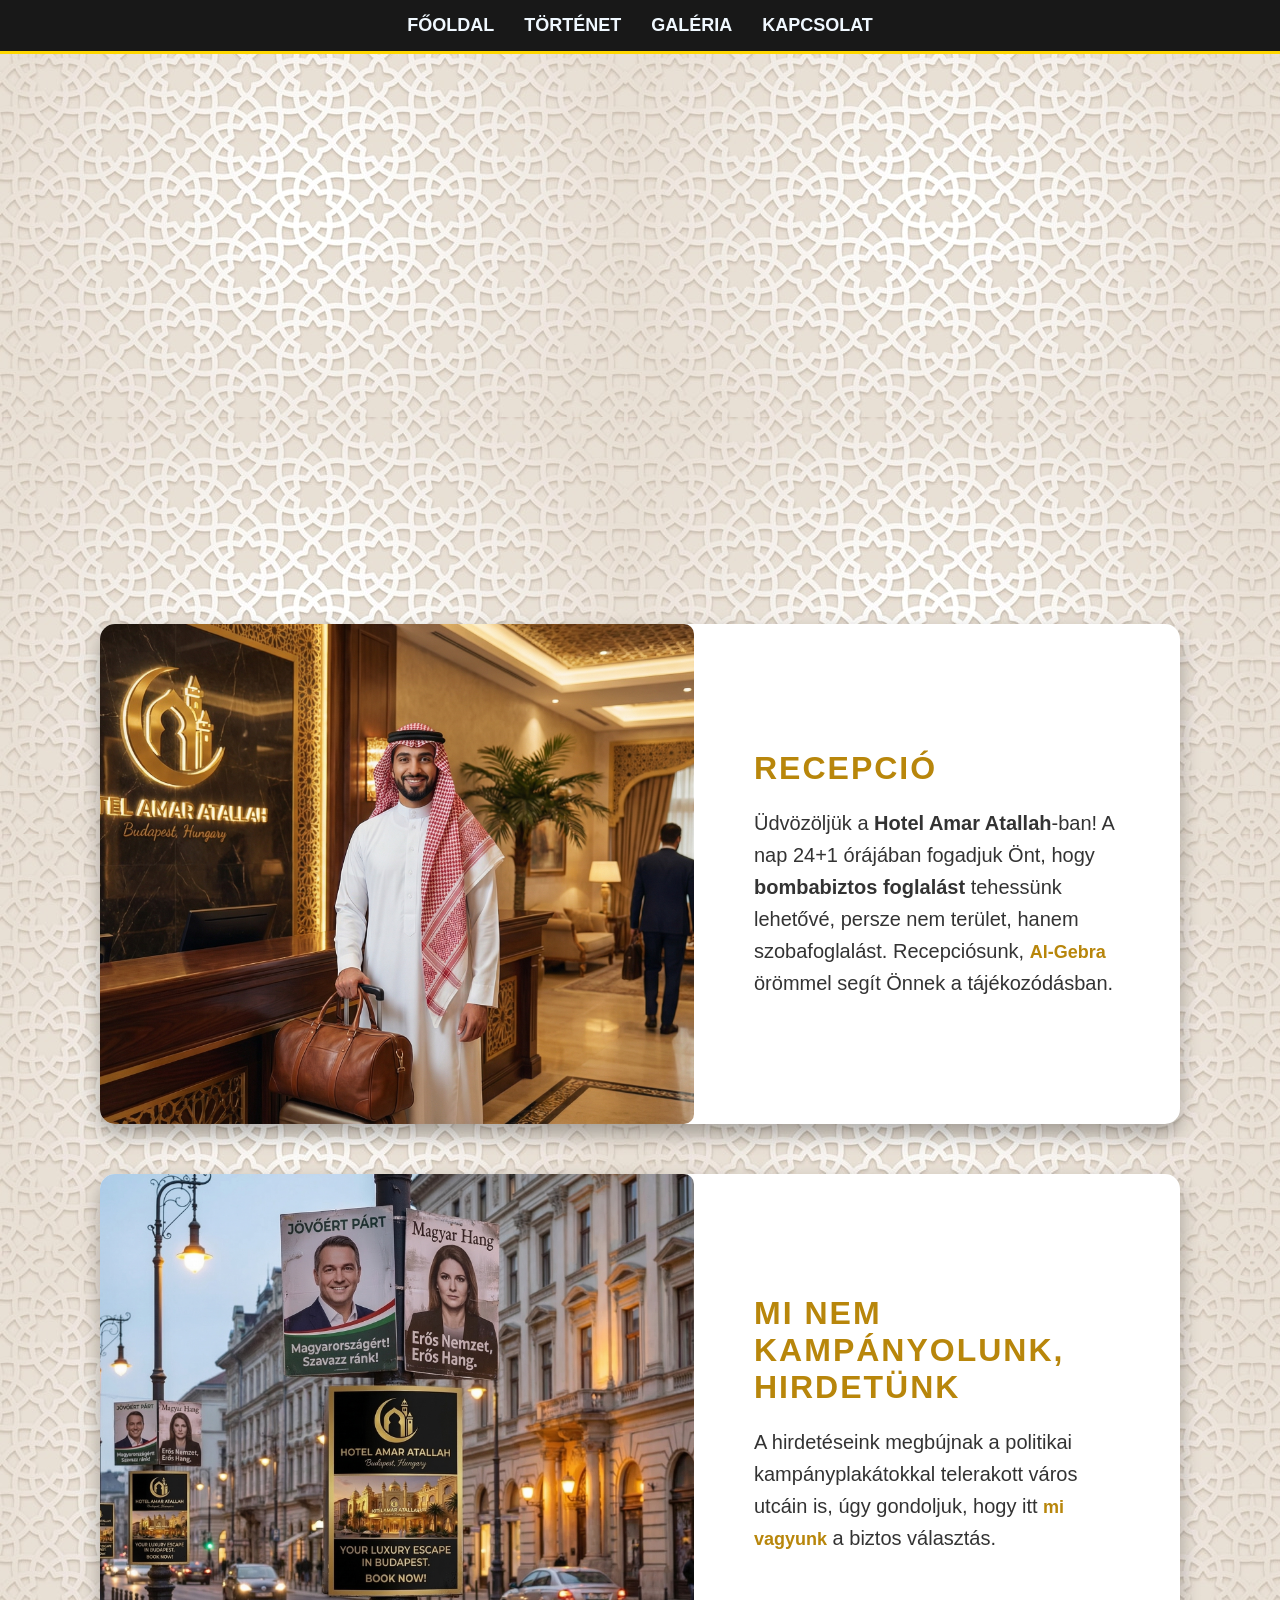
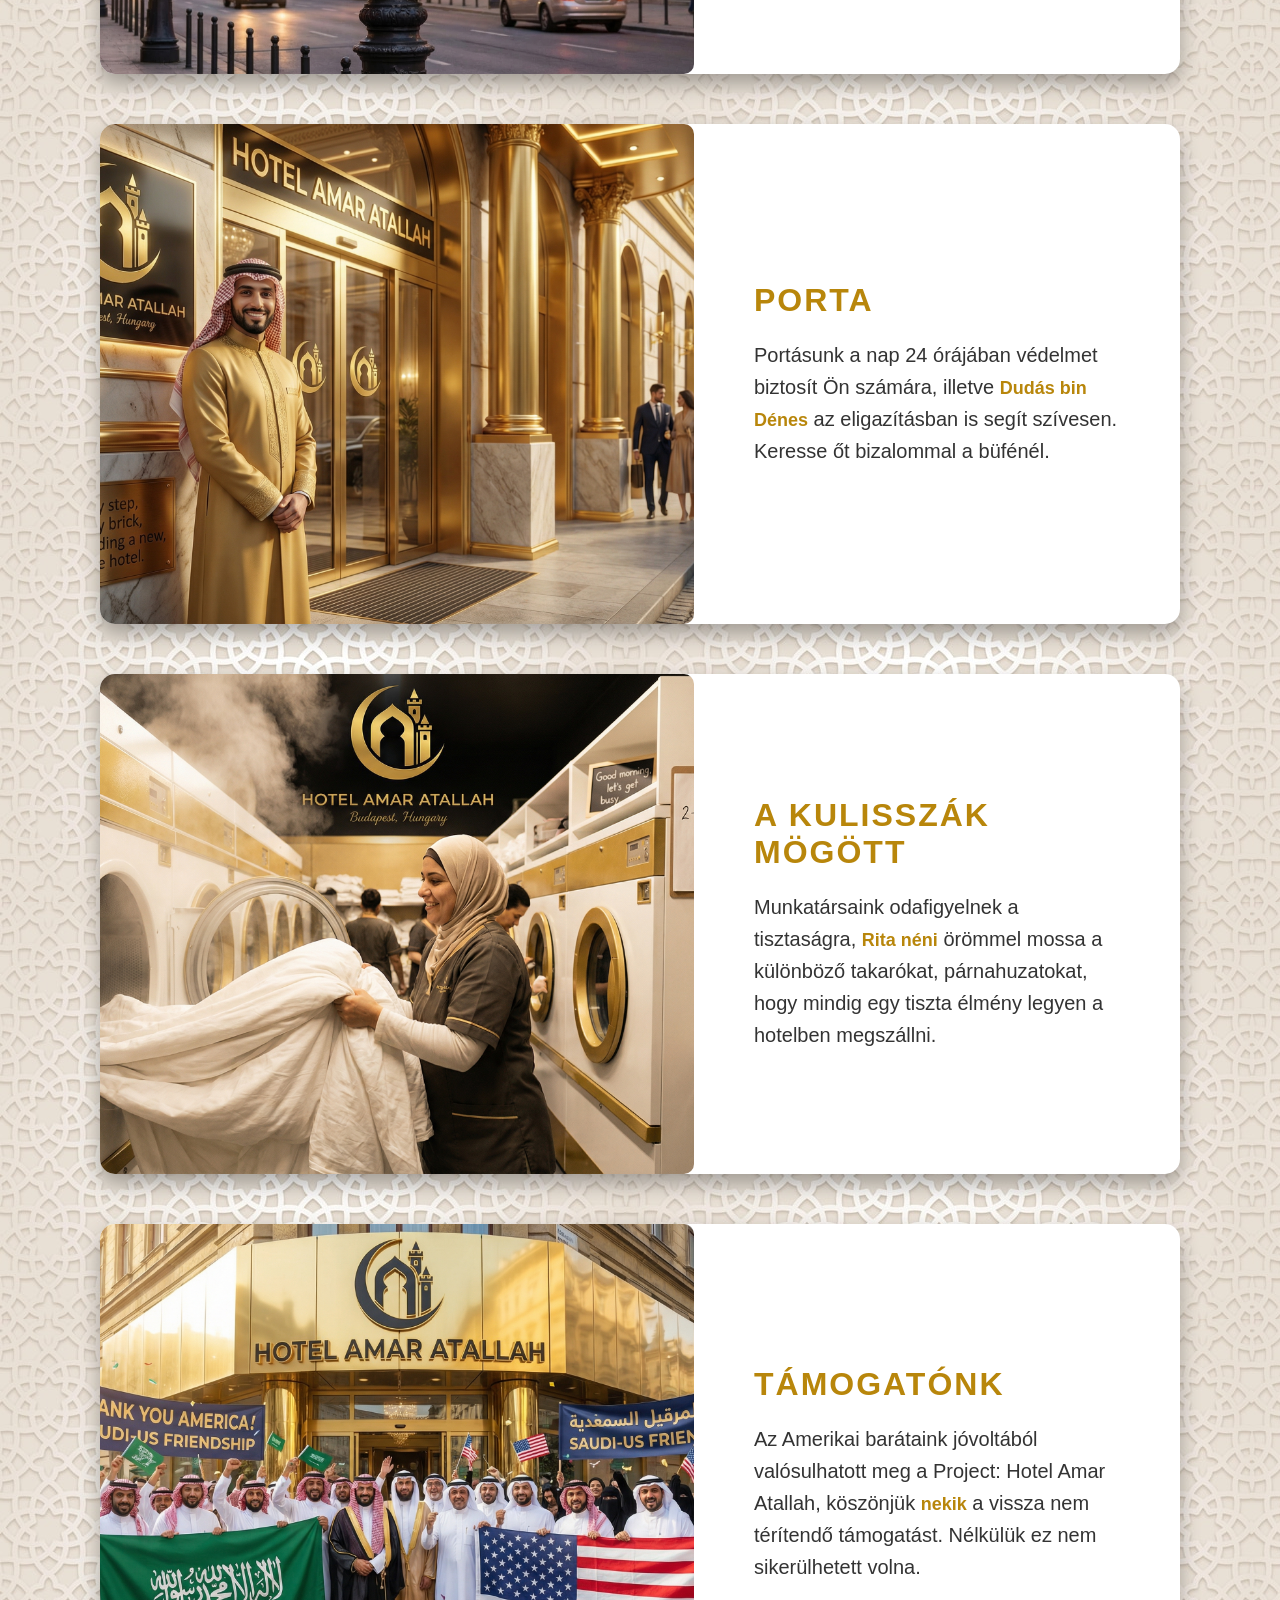
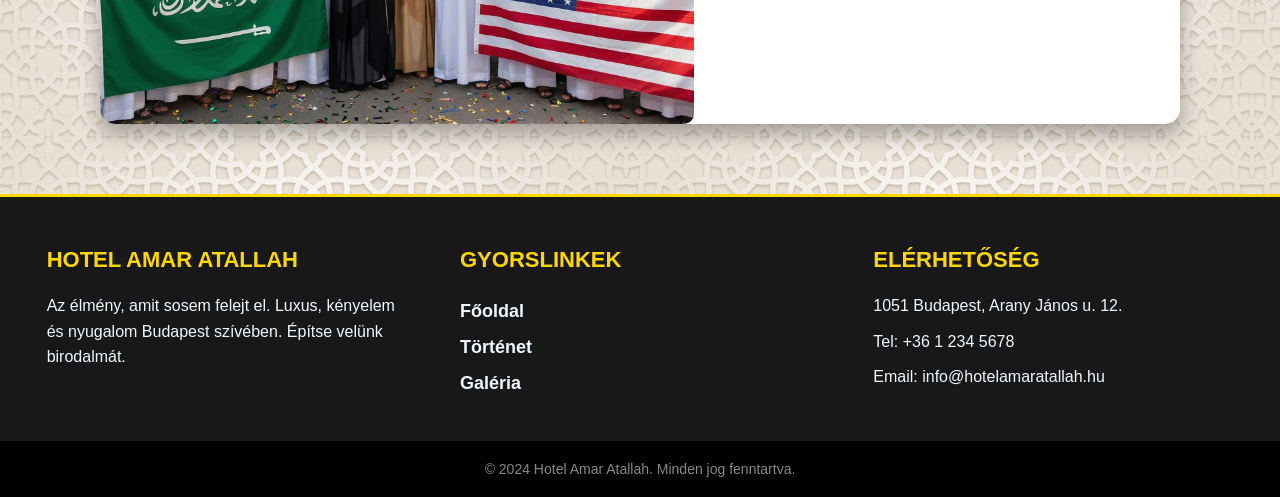
<file: index.html>
<!DOCTYPE html>
<html lang="hu">
<head>
    <meta charset="UTF-8">
    <meta http-equiv="refresh" content="0; url=Hotel_Amar_Atallah/fooldal/fooldal.html">
    <title>Átirányítás...</title>
</head>
<body>
</body>
</html>
</file>
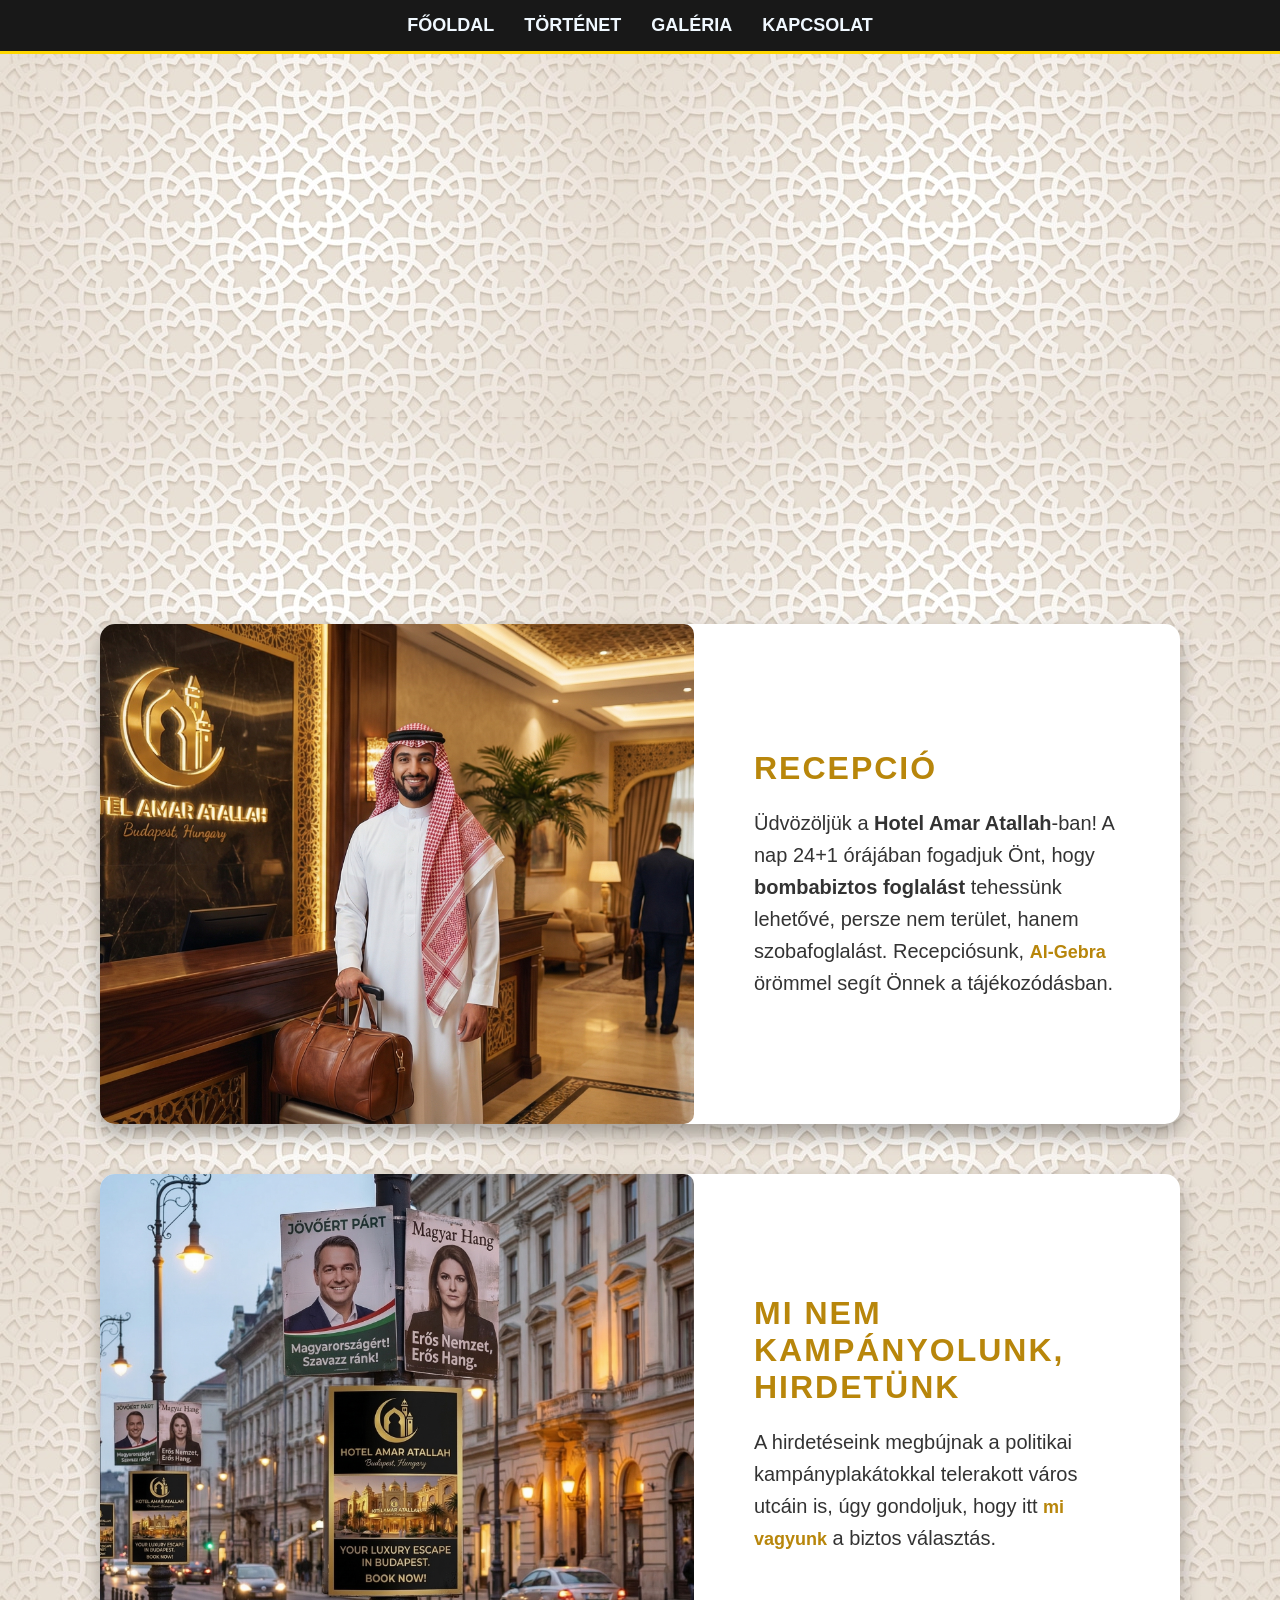
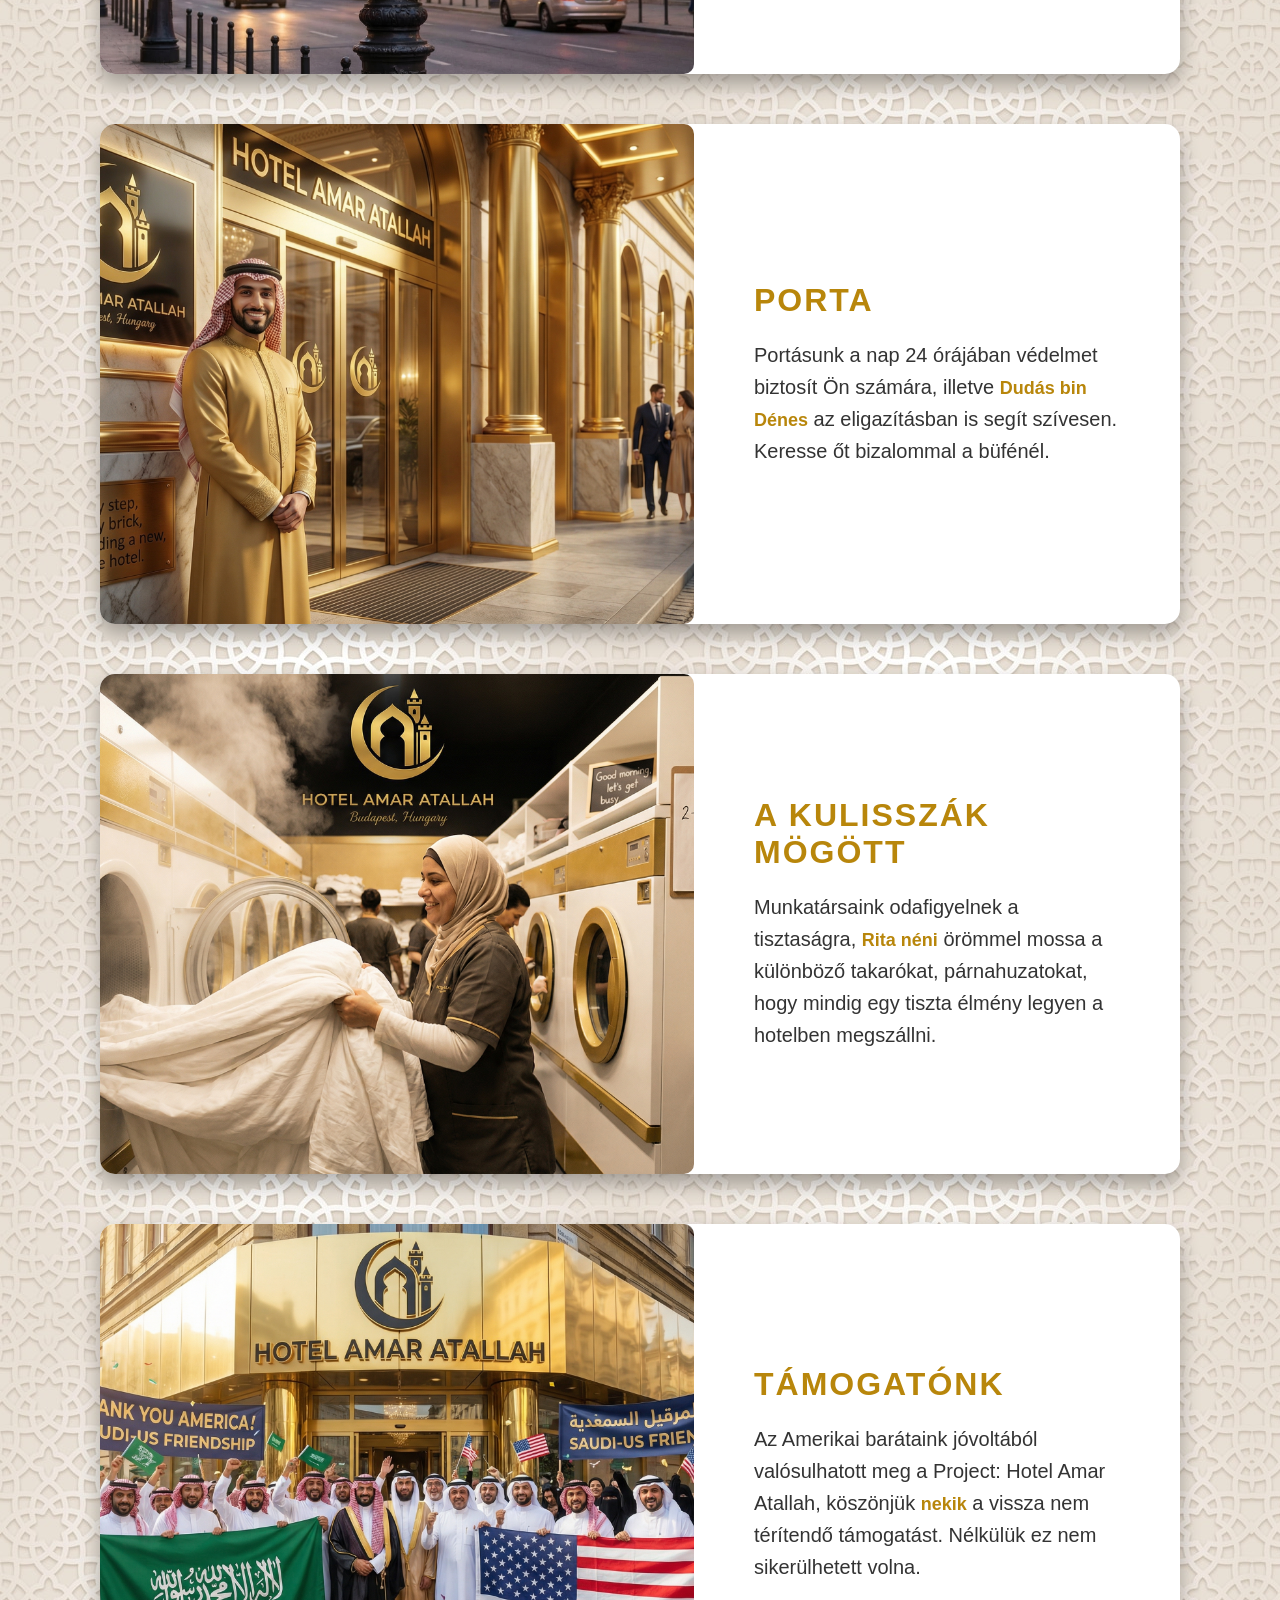
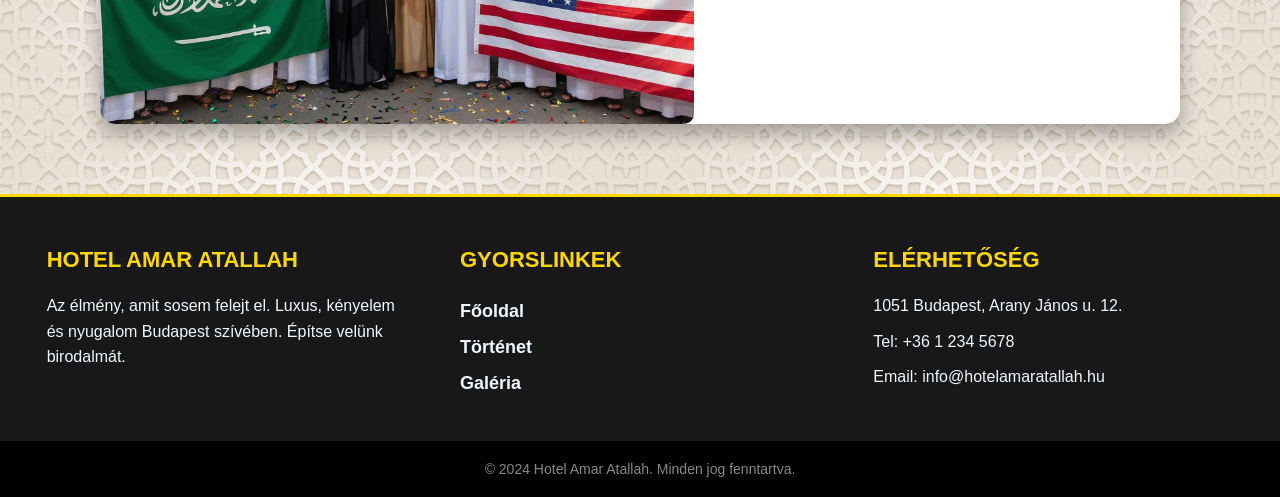
<file: Hotel_Amar_Atallah/fooldal/fooldal.html>
<!DOCTYPE html>
<html lang="hu">
<head>
    <meta charset="UTF-8">
    <meta name="viewport" content="width=device-width, initial-scale=1.0">
    <title>Hotel Amar Atallah | Home</title>
    <link rel="stylesheet" href="css/main.css">
</head>
<body>

<nav class="navbar">
    <input type="checkbox" id="menu-toggle">

    <label for="menu-toggle" class="hamburger">
        <span></span>
        <span></span>
        <span></span>
    </label>

    <ul class="menu">
        <li><a href="../fooldal/fooldal.html">Főoldal</a></li>
        <li><a href="../us/us.html">Történet</a></li>
        <li><a href="../galeria/galeria.html">Galéria</a></li>
        <li><a href="#Kapcsolat">Kapcsolat</a></li>
    </ul>
</nav>

<header>    
</header>

<main>
    <div class="kartya">
        <div class="kep-doboz">
            <img src="../../Hotel_Amar_Atallah/images/receptionist.png" alt="recepcio">
        </div>
        <div class="szoveg-doboz">
            <h2>Recepció</h2>
            <p>Üdvözöljük a <b>Hotel Amar Atallah</b>-ban! A nap 24+1 órájában fogadjuk Önt, hogy <b>bombabiztos foglalást</b> tehessünk lehetővé, persze nem terület, hanem szobafoglalást. Recepciósunk, <a href="../images/receptionist.png" target="_blank">Al-Gebra</a> örömmel segít Önnek a tájékozódásban.</p>
        </div>
    </div>
    <div class="kartya">
        <div class="kep-doboz">
            <img src="../../Hotel_Amar_Atallah/images/plakat.png" alt="recepcio">
        </div>
        <div class="szoveg-doboz">
            <h2>Mi nem kampányolunk, hirdetünk</h2>
            <p>A hirdetéseink megbújnak a politikai kampányplakátokkal telerakott város utcáin is, úgy gondoljuk, hogy itt <a href="../images/plakat.png">mi vagyunk</a> a biztos választás.</p>
        </div>
    </div>
    <div class="kartya">
        <div class="kep-doboz">
            <img src="../../Hotel_Amar_Atallah/images/portas.png" alt="porta">
        </div>
        <div class="szoveg-doboz">
            <h2>Porta</h2>
            <p>Portásunk a nap 24 órájában védelmet biztosít Ön számára, illetve <a href="../images/Dudas.jpeg" target="_blank">Dudás bin Dénes</a> az eligazításban is segít szívesen. Keresse őt bizalommal a büfénél.</p>
        </div>
    </div>
    <div class="kartya">
        <div class="kep-doboz">
            <img src="../../Hotel_Amar_Atallah/images/washer.png" alt="egyutt">
        </div>
        <div class="szoveg-doboz">
            <h2>A kulisszák mögött</h2>
            <p>Munkatársaink odafigyelnek a tisztaságra, <a href="../images/washer.png" target="_blank">Rita néni</a> örömmel mossa a különböző takarókat, párnahuzatokat, hogy mindig egy tiszta élmény legyen a hotelben megszállni.</p>
        </div>
    </div>
    <div class="kartya">
        <div class="kep-doboz">
            <img src="../images/sa-us.png" alt="egyutt">
        </div>
        <div class="szoveg-doboz">
            <h2>Támogatónk</h2>
            <p>Az Amerikai barátaink jóvoltából valósulhatott meg a Project: Hotel Amar Atallah, köszönjük <a href="../images/sa-us.png" target="_blank">nekik</a> a vissza nem térítendő támogatást. Nélkülük ez nem sikerülhetett volna.</p>
        </div>
    </div>
</main>

<footer>
    <div class="footer-tartalom" id="Kapcsolat">
        <div class="footer-doboz">
            <h3>Hotel Amar Atallah</h3>
            <p>Az élmény, amit sosem felejt el. Luxus, kényelem és nyugalom Budapest szívében. Építse velünk birodalmát.</p>
        </div>

        <div class="footer-doboz">
            <h3>Gyorslinkek</h3>
            <ul>
                <li><a href="../fooldal/fooldal.html">Főoldal</a></li>
                <li><a href="../us/us.html">Történet</a></li>
                <li><a href="../galeria/galeria.html">Galéria</a></li>
            </ul>
        </div>

        <div class="footer-doboz">
            <h3>Elérhetőség</h3>
            <p>1051 Budapest, Arany János u. 12.</p>
            <p>Tel: +36 1 234 5678</p>
            <p>Email: info@hotelamaratallah.hu</p>
        </div>
    </div>

    <div class="copyright">
        <p>&copy; 2024 Hotel Amar Atallah. Minden jog fenntartva.</p>
    </div>
</footer>
</body>
</html>
</file>
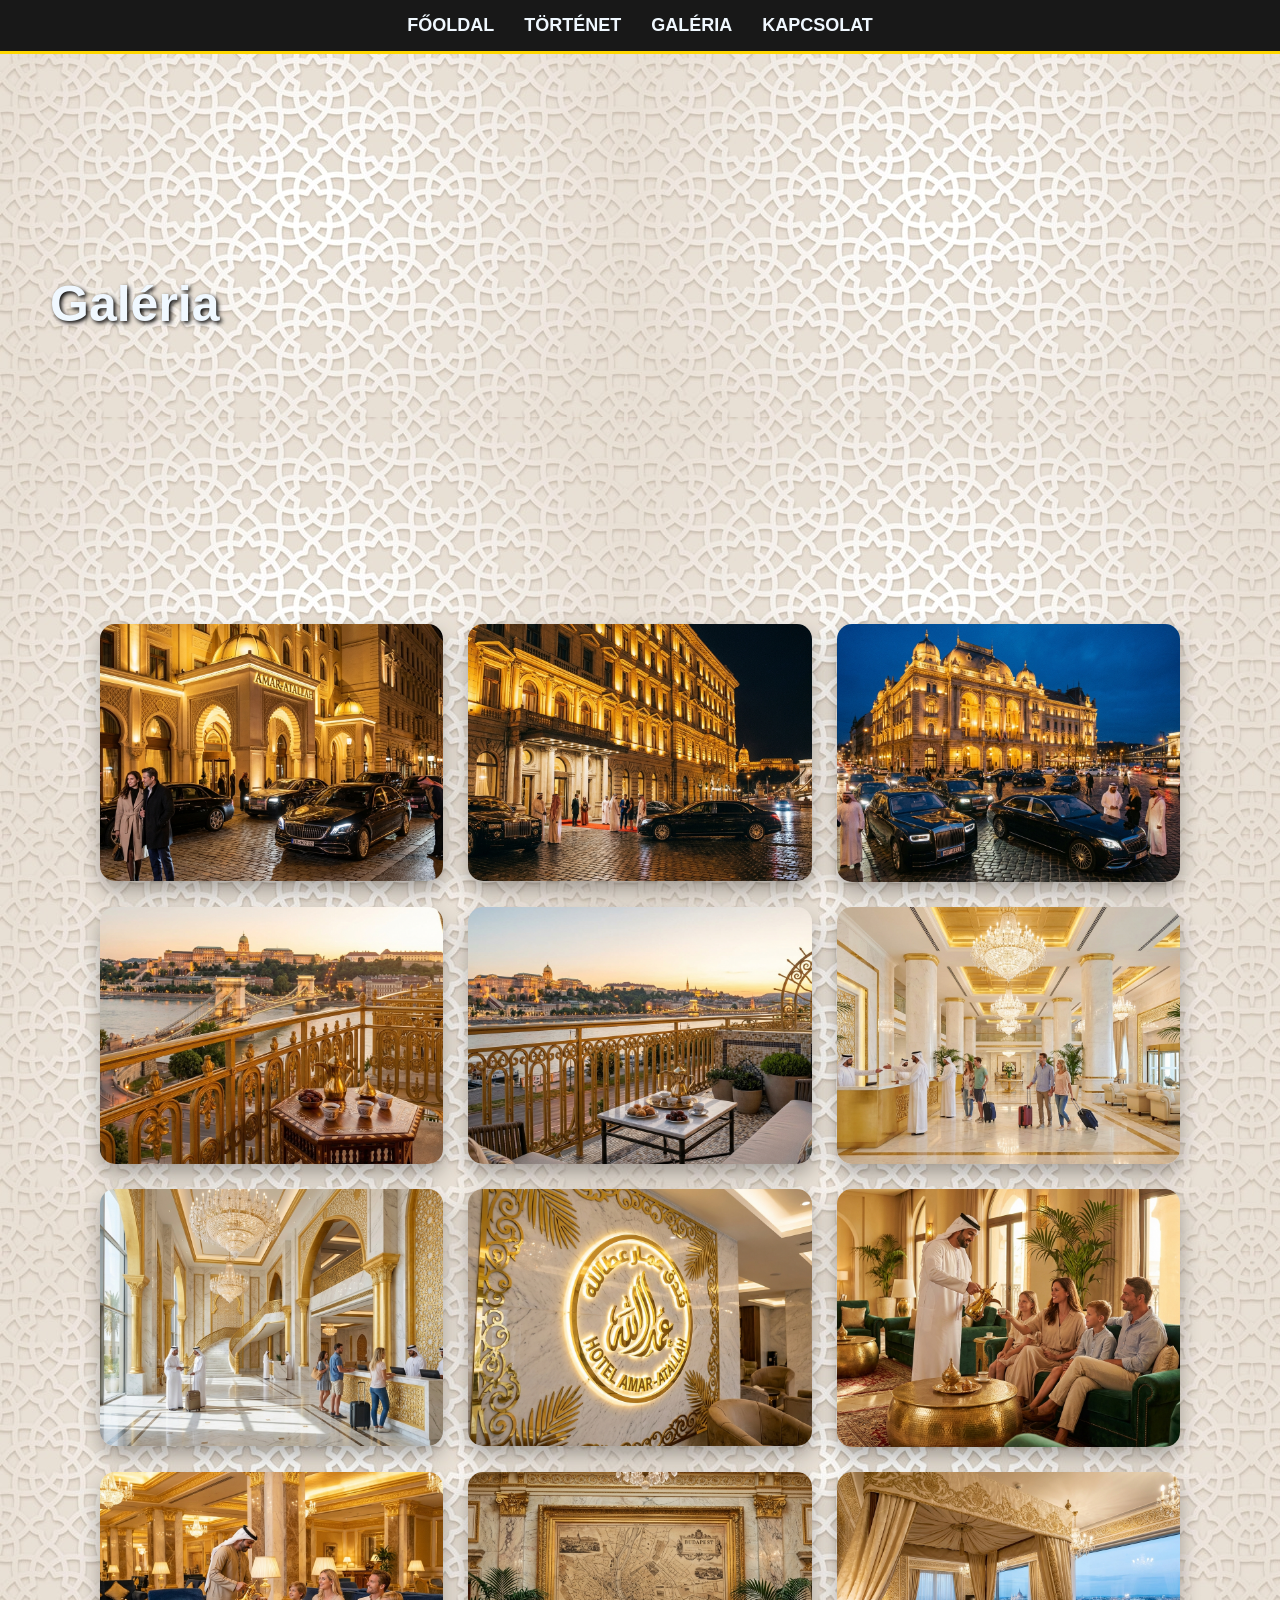
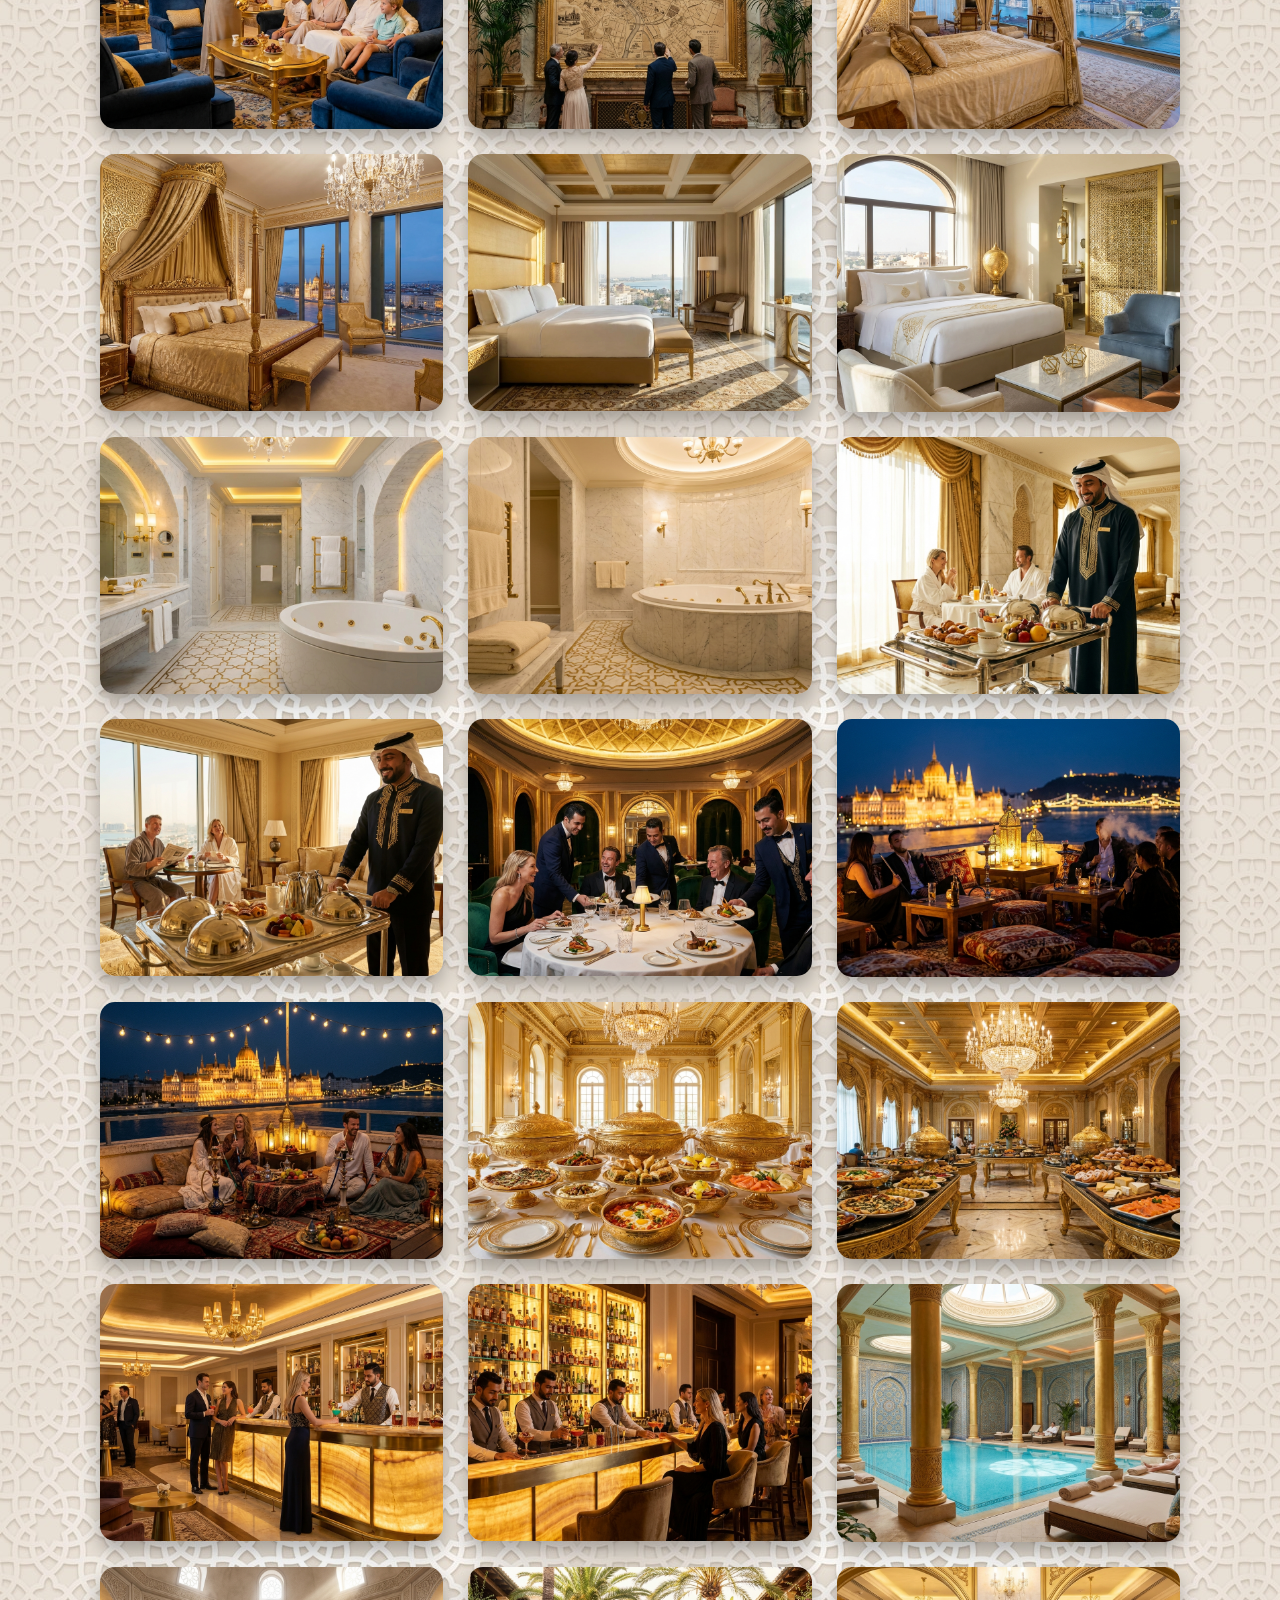
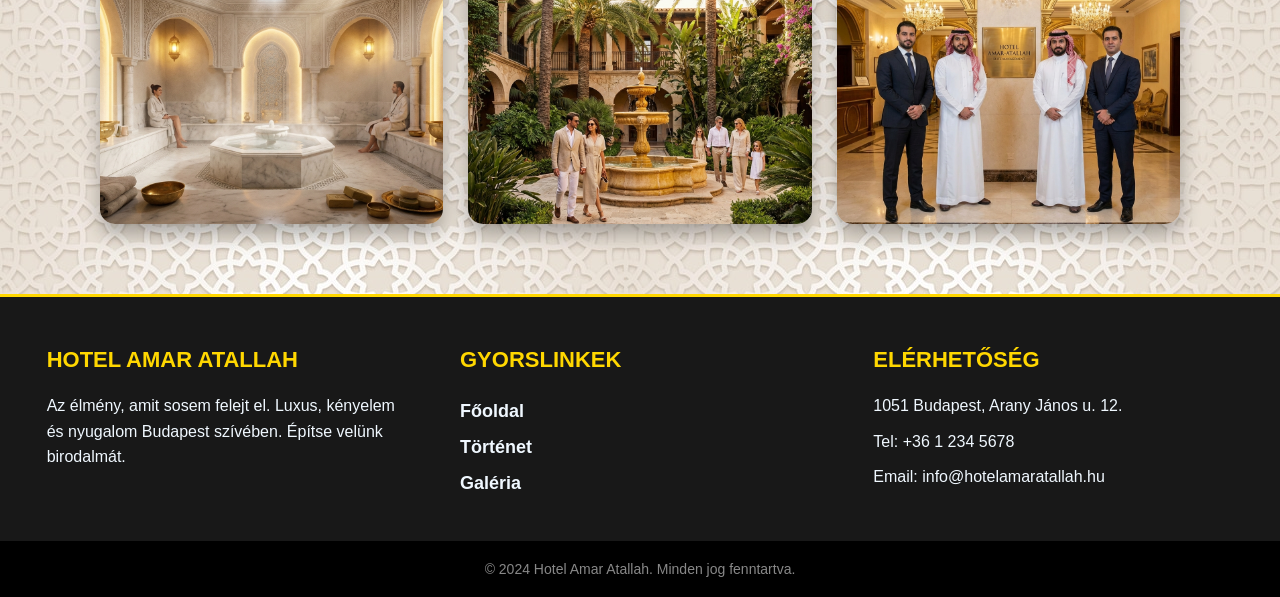
<file: Hotel_Amar_Atallah/galeria/galeria.html>
<!DOCTYPE html>
<html lang="hu">
<head>
    <meta charset="UTF-8">
    <meta name="viewport" content="width=device-width, initial-scale=1.0">
    <title>Hotel Amar Atallah | Galéria</title>
    <link rel="stylesheet" href="css/main.css">
</head>
<body>

<nav class="navbar">
    <input type="checkbox" id="menu-toggle">

    <label for="menu-toggle" class="hamburger">
        <span></span>
        <span></span>
        <span></span>
    </label>

    <ul class="menu">
        <li><a href="../fooldal/fooldal.html">Főoldal</a></li>
        <li><a href="../us/us.html">Történet</a></li>
        <li><a href="../galeria/galeria.html">Galéria</a></li>
        <li><a href="#Kapcsolat">Kapcsolat</a></li>
    </ul>
</nav>

<header>    
    <h1>Galéria</h1>
</header>

<main>
    <div class="galeria-hallo">
        <a href="../../Hotel_Amar_Atallah/images/galeria/galeria1.jpeg" target="_blank" class="galeria-csempe">
            <img src="../../Hotel_Amar_Atallah/images/galeria/galeria1.jpeg" alt="Hotel kép 1">
        </a>
        <a href="../../Hotel_Amar_Atallah/images/galeria/galeria2.jpeg" target="_blank" class="galeria-csempe">
            <img src="../../Hotel_Amar_Atallah/images/galeria/galeria2.jpeg" alt="Hotel kép 2">
        </a>
        <a href="../../Hotel_Amar_Atallah/images/galeria/galeria3.jpeg" target="_blank" class="galeria-csempe">
            <img src="../../Hotel_Amar_Atallah/images/galeria/galeria3.jpeg" alt="Hotel kép 3">
        </a>
        <a href="../../Hotel_Amar_Atallah/images/galeria/galeria4.jpeg" target="_blank" class="galeria-csempe">
            <img src="../../Hotel_Amar_Atallah/images/galeria/galeria4.jpeg" alt="Hotel kép 4">
        </a>
        <a href="../../Hotel_Amar_Atallah/images/galeria/galeria5.jpeg" target="_blank" class="galeria-csempe">
            <img src="../../Hotel_Amar_Atallah/images/galeria/galeria5.jpeg" alt="Hotel kép 5">
        </a>
        <a href="../../Hotel_Amar_Atallah/images/galeria/galeria6.jpeg" target="_blank" class="galeria-csempe">
            <img src="../../Hotel_Amar_Atallah/images/galeria/galeria6.jpeg" alt="Hotel kép 6">
        </a>
        <a href="../../Hotel_Amar_Atallah/images/galeria/galeria7.jpeg" target="_blank" class="galeria-csempe">
            <img src="../../Hotel_Amar_Atallah/images/galeria/galeria7.jpeg" alt="Hotel kép 7">
        </a>
        <a href="../../Hotel_Amar_Atallah/images/galeria/galeria8.jpeg" target="_blank" class="galeria-csempe">
            <img src="../../Hotel_Amar_Atallah/images/galeria/galeria8.jpeg" alt="Hotel kép 8">
        </a>
        <a href="../../Hotel_Amar_Atallah/images/galeria/galeria9.jpeg" target="_blank" class="galeria-csempe">
            <img src="../../Hotel_Amar_Atallah/images/galeria/galeria9.jpeg" alt="Hotel kép 9">
        </a>
        <a href="../../Hotel_Amar_Atallah/images/galeria/galeria10.jpeg" target="_blank" class="galeria-csempe">
            <img src="../../Hotel_Amar_Atallah/images/galeria/galeria10.jpeg" alt="Hotel kép 10">
        </a>
        <a href="../../Hotel_Amar_Atallah/images/galeria/galeria11.jpeg" target="_blank" class="galeria-csempe">
            <img src="../../Hotel_Amar_Atallah/images/galeria/galeria11.jpeg" alt="Hotel kép 11">
        </a>
        <a href="../../Hotel_Amar_Atallah/images/galeria/galeria12.jpeg" target="_blank" class="galeria-csempe">
            <img src="../../Hotel_Amar_Atallah/images/galeria/galeria12.jpeg" alt="Hotel kép 12">
        </a>
        <a href="../../Hotel_Amar_Atallah/images/galeria/galeria13.jpeg" target="_blank" class="galeria-csempe">
            <img src="../../Hotel_Amar_Atallah/images/galeria/galeria13.jpeg" alt="Hotel kép 13">
        </a>
        <a href="../../Hotel_Amar_Atallah/images/galeria/galeria14.jpeg" target="_blank" class="galeria-csempe">
            <img src="../../Hotel_Amar_Atallah/images/galeria/galeria14.jpeg" alt="Hotel kép 14">
        </a>
        <a href="../../Hotel_Amar_Atallah/images/galeria/galeria15.jpeg" target="_blank" class="galeria-csempe">
            <img src="../../Hotel_Amar_Atallah/images/galeria/galeria15.jpeg" alt="Hotel kép 15">
        </a>
        <a href="../../Hotel_Amar_Atallah/images/galeria/galeria16.jpeg" target="_blank" class="galeria-csempe">
            <img src="../../Hotel_Amar_Atallah/images/galeria/galeria16.jpeg" alt="Hotel kép 16">
        </a>
        <a href="../../Hotel_Amar_Atallah/images/galeria/galeria17.jpeg" target="_blank" class="galeria-csempe">
            <img src="../../Hotel_Amar_Atallah/images/galeria/galeria17.jpeg" alt="Hotel kép 17">
        </a>
        <a href="../../Hotel_Amar_Atallah/images/galeria/galeria18.jpeg" target="_blank" class="galeria-csempe">
            <img src="../../Hotel_Amar_Atallah/images/galeria/galeria18.jpeg" alt="Hotel kép 18">
        </a>
        <a href="../../Hotel_Amar_Atallah/images/galeria/galeria19.jpeg" target="_blank" class="galeria-csempe">
            <img src="../../Hotel_Amar_Atallah/images/galeria/galeria19.jpeg" alt="Hotel kép 19">
        </a>
        <a href="../../Hotel_Amar_Atallah/images/galeria/galeria20.jpeg" target="_blank" class="galeria-csempe">
            <img src="../../Hotel_Amar_Atallah/images/galeria/galeria20.jpeg" alt="Hotel kép 20">
        </a>
        <a href="../../Hotel_Amar_Atallah/images/galeria/galeria21.jpeg" target="_blank" class="galeria-csempe">
            <img src="../../Hotel_Amar_Atallah/images/galeria/galeria21.jpeg" alt="Hotel kép 21">
        </a>
        <a href="../../Hotel_Amar_Atallah/images/galeria/galeria22.jpeg" target="_blank" class="galeria-csempe">
            <img src="../../Hotel_Amar_Atallah/images/galeria/galeria22.jpeg" alt="Hotel kép 22">
        </a>
        <a href="../../Hotel_Amar_Atallah/images/galeria/galeria23.jpeg" target="_blank" class="galeria-csempe">
            <img src="../../Hotel_Amar_Atallah/images/galeria/galeria23.jpeg" alt="Hotel kép 23">
        </a>
        <a href="../../Hotel_Amar_Atallah/images/galeria/galeria24.jpeg" target="_blank" class="galeria-csempe">
            <img src="../../Hotel_Amar_Atallah/images/galeria/galeria24.jpeg" alt="Hotel kép 24">
        </a>
        <a href="../../Hotel_Amar_Atallah/images/galeria/galeria25.jpeg" target="_blank" class="galeria-csempe">
            <img src="../../Hotel_Amar_Atallah/images/galeria/galeria25.jpeg" alt="Hotel kép 25">
        </a>
        <a href="../../Hotel_Amar_Atallah/images/galeria/galeria26.jpeg" target="_blank" class="galeria-csempe">
            <img src="../../Hotel_Amar_Atallah/images/galeria/galeria26.jpeg" alt="Hotel kép 26">
        </a>
        <a href="../../Hotel_Amar_Atallah/images/galeria/galeria27.jpeg" target="_blank" class="galeria-csempe">
            <img src="../../Hotel_Amar_Atallah/images/galeria/galeria27.jpeg" alt="Hotel kép 27">
        </a>
        <a href="../../Hotel_Amar_Atallah/images/galeria/galeria28.jpeg" target="_blank" class="galeria-csempe">
            <img src="../../Hotel_Amar_Atallah/images/galeria/galeria28.jpeg" alt="Hotel kép 28">
        </a>
        <a href="../../Hotel_Amar_Atallah/images/galeria/galeria29.jpeg" target="_blank" class="galeria-csempe">
            <img src="../../Hotel_Amar_Atallah/images/galeria/galeria29.jpeg" alt="Hotel kép 29">
        </a>
        <a href="../../Hotel_Amar_Atallah/images/galeria/galeria30.jpeg" target="_blank" class="galeria-csempe">
            <img src="../../Hotel_Amar_Atallah/images/galeria/galeria30.jpeg" alt="Hotel kép 30">
        </a>
    </div>
</main>

<footer>
    <div class="footer-tartalom" id="#Kapcsolat">
        <div class="footer-doboz">
            <h3>Hotel Amar Atallah</h3>
            <p>Az élmény, amit sosem felejt el. Luxus, kényelem és nyugalom Budapest szívében. Építse velünk birodalmát.</p>
        </div>

        <div class="footer-doboz">
            <h3>Gyorslinkek</h3>
            <ul>
                <li><a href="../fooldal/fooldal.html">Főoldal</a></li>
                <li><a href="../us/us.html">Történet</a></li>
                <li><a href="../galeria/galeria.html">Galéria</a></li>
            </ul>
        </div>

        <div class="footer-doboz">
            <h3>Elérhetőség</h3>
            <p>1051 Budapest, Arany János u. 12.</p>
            <p>Tel: +36 1 234 5678</p>
            <p>Email: info@hotelamaratallah.hu</p>
        </div>
    </div>

    <div class="copyright">
        <p>&copy; 2024 Hotel Amar Atallah. Minden jog fenntartva.</p>
    </div>
</footer>
</body>
</html>
</file>
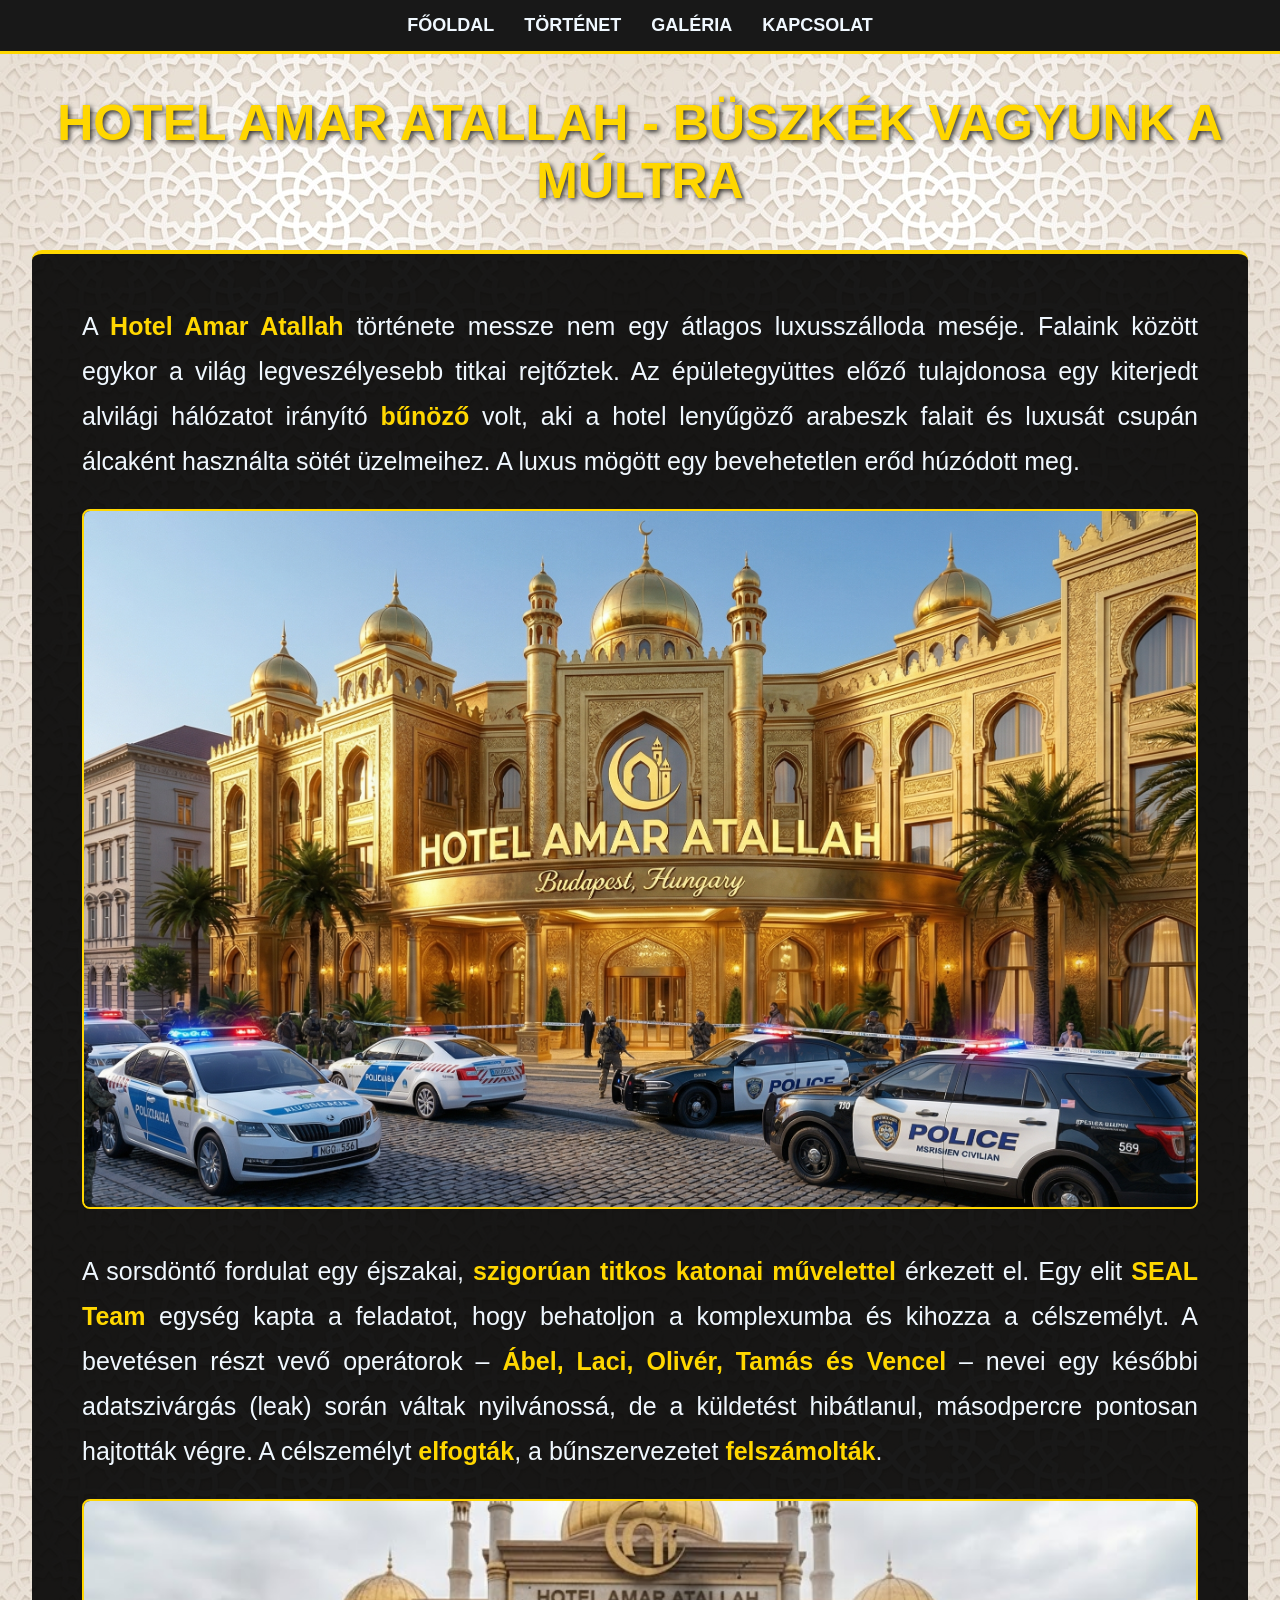
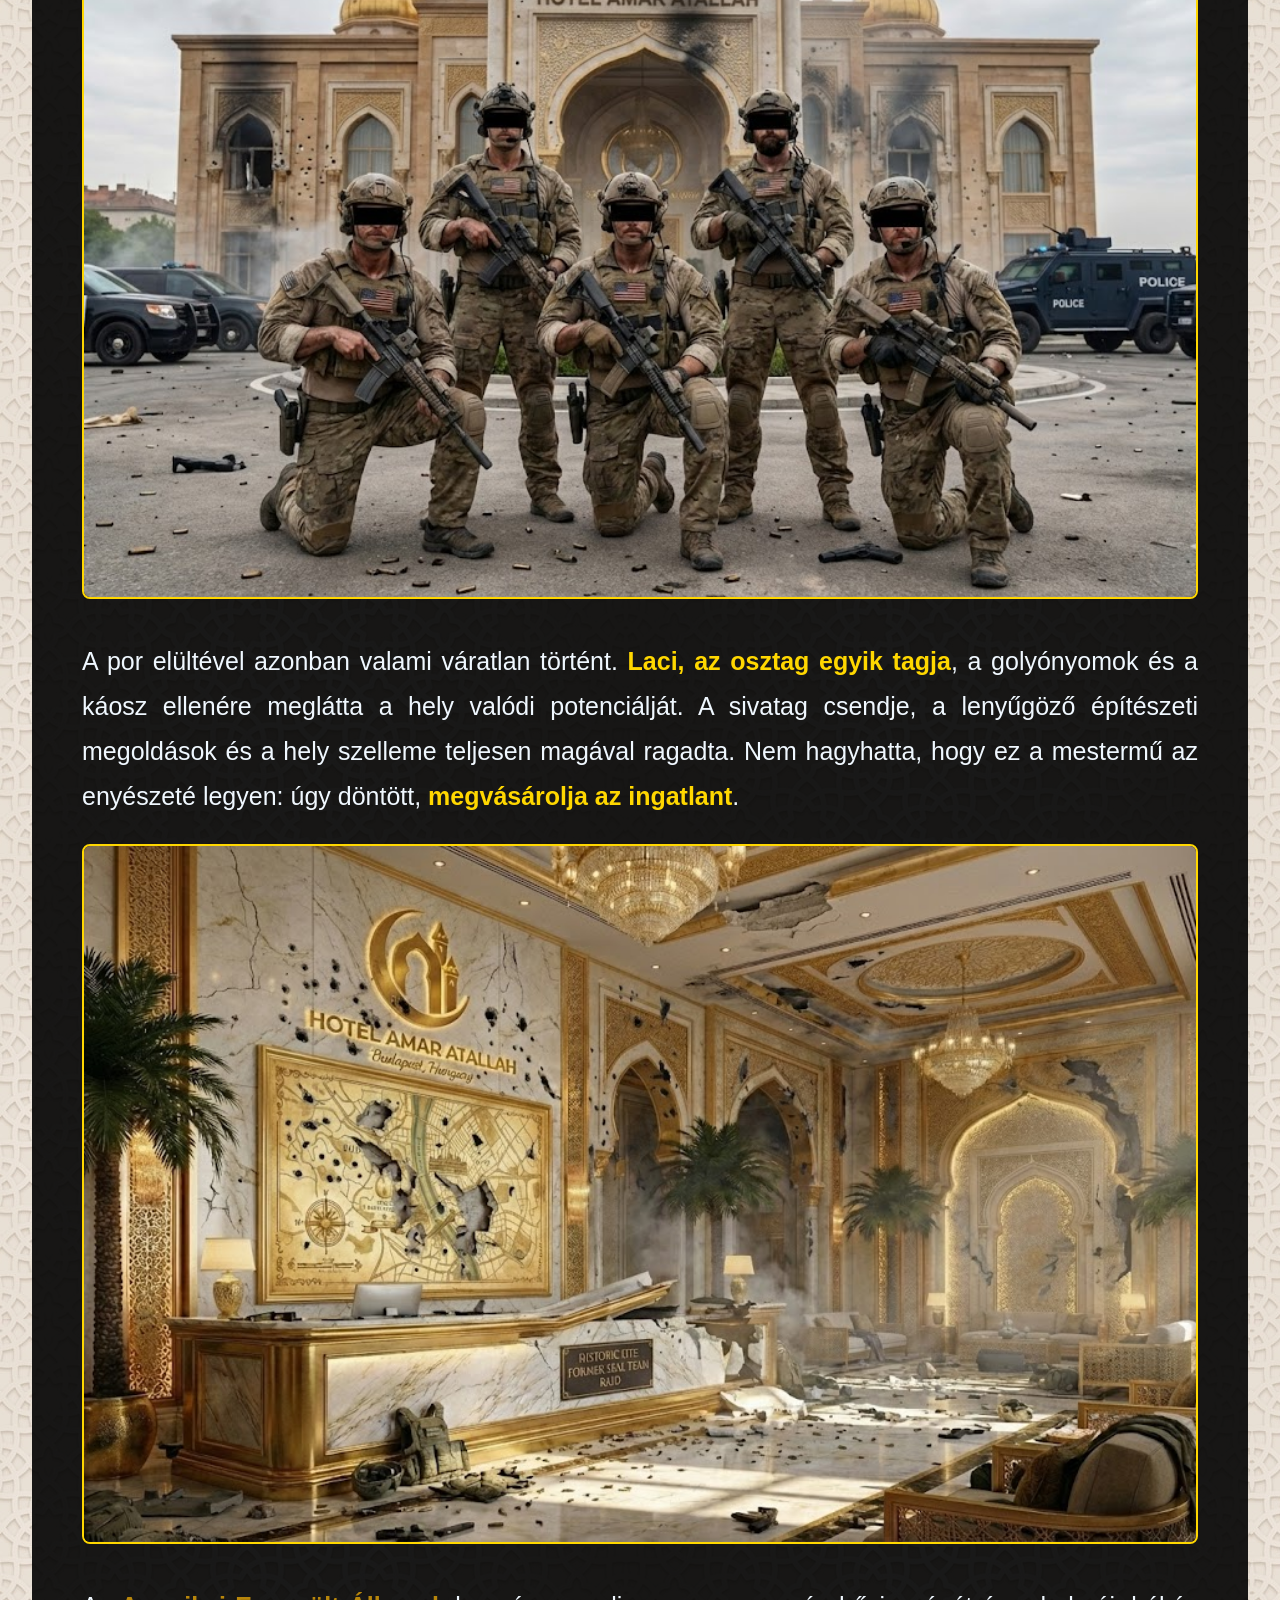
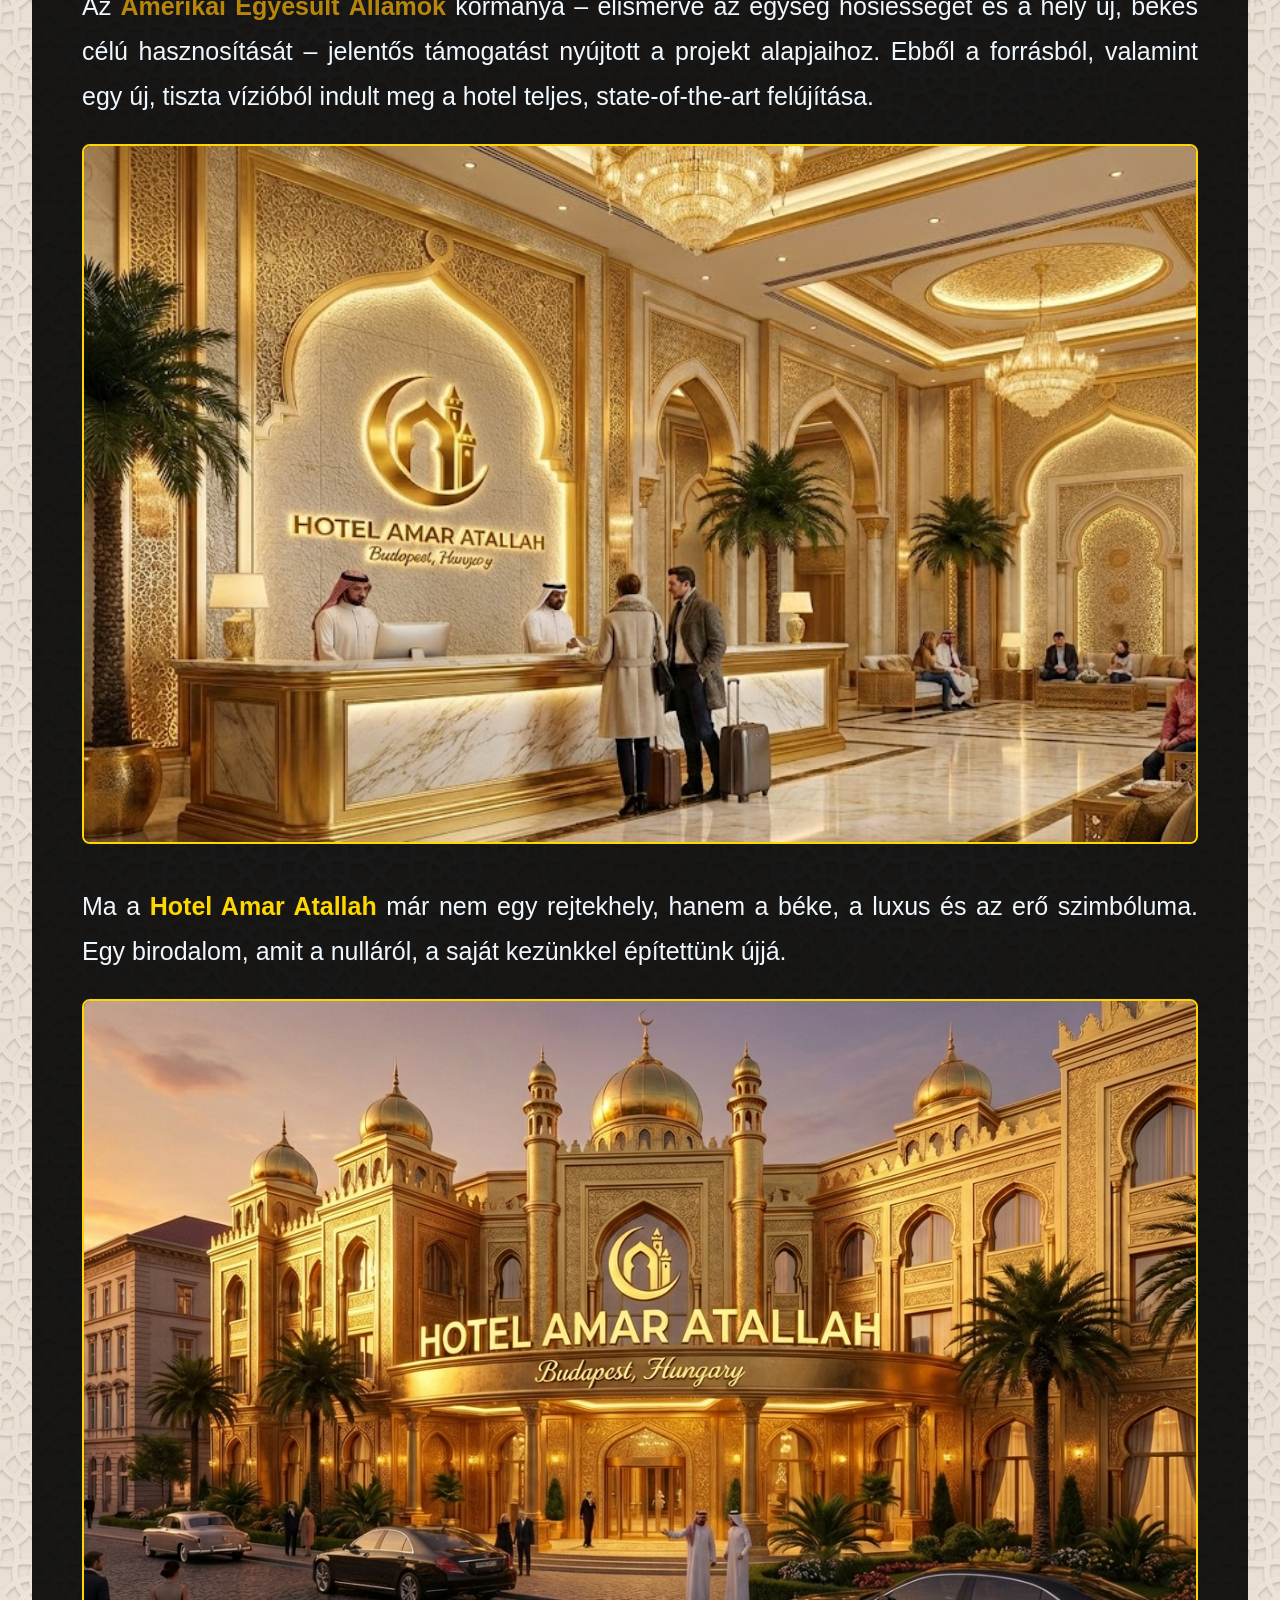
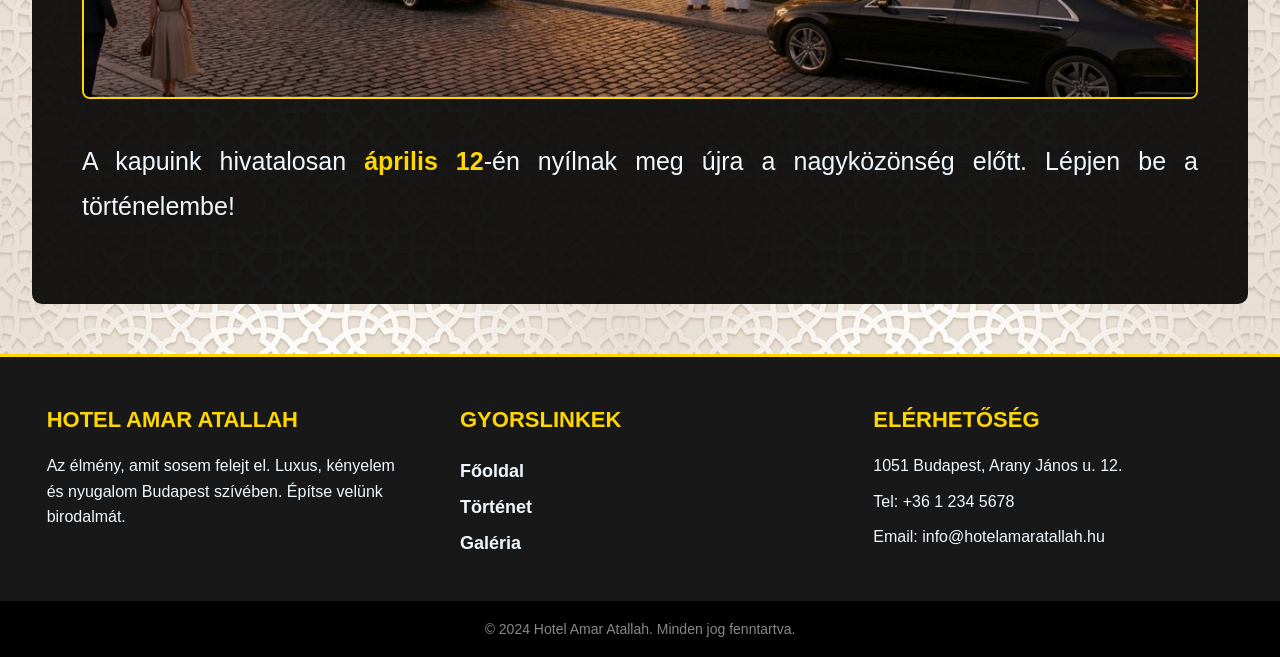
<file: Hotel_Amar_Atallah/us/us.html>
<!DOCTYPE html>
<html lang="hu">
<head>
    <meta charset="UTF-8">
    <meta name="viewport" content="width=device-width, initial-scale=1.0">
    <title>Hotel Amar Atallah | Home</title>
    <link rel="stylesheet" href="css/main.css">
</head>
<body>

<nav class="navbar">
    <input type="checkbox" id="menu-toggle">

    <label for="menu-toggle" class="hamburger">
        <span></span>
        <span></span>
        <span></span>
    </label>

    <ul class="menu">
        <li><a href="../fooldal/fooldal.html">Főoldal</a></li>
        <li><a href="../us/us.html">Történet</a></li>
        <li><a href="../galeria/galeria.html">Galéria</a></li>
        <li><a href="#Kapcsolat">Kapcsolat</a></li>
    </ul>
</nav>

<main class="story-page">
    <h1>Hotel Amar Atallah - Büszkék vagyunk a múltra</h1>
    
    <div class="story-content">
        <p>A <b>Hotel Amar Atallah</b> története messze nem egy átlagos luxusszálloda meséje. Falaink között egykor a világ legveszélyesebb titkai rejtőztek. Az épületegyüttes előző tulajdonosa egy kiterjedt alvilági hálózatot irányító <b>bűnöző</b> volt, aki a hotel lenyűgöző arabeszk falait és luxusát csupán álcaként használta sötét üzelmeihez. A luxus mögött egy bevehetetlen erőd húzódott meg.</p>
        
        <img src="../images/rendorok.png" alt="Híradó" class="story-inline-img">

        <p>A sorsdöntő fordulat egy éjszakai, <b>szigorúan titkos katonai művelettel</b> érkezett el. Egy elit <b>SEAL Team</b> egység kapta a feladatot, hogy behatoljon a komplexumba és kihozza a célszemélyt. A bevetésen részt vevő operátorok – <b>Ábel, Laci, Olivér, Tamás és Vencel</b> – nevei egy későbbi adatszivárgás (leak) során váltak nyilvánossá, de a küldetést hibátlanul, másodpercre pontosan hajtották végre. A célszemélyt <b>elfogták</b>, a bűnszervezetet <b>felszámolták</b>.</p>
        
        <img src="../images/operation-amar3.jpg" alt="Operation Amar 1" class="story-inline-img">
        
        <p>A por elültével azonban valami váratlan történt. <b>Laci, az osztag egyik tagja</b>, a golyónyomok és a káosz ellenére meglátta a hely valódi potenciálját. A sivatag csendje, a lenyűgöző építészeti megoldások és a hely szelleme teljesen magával ragadta. Nem hagyhatta, hogy ez a mestermű az enyészeté legyen: úgy döntött, <b>megvásárolja az ingatlant</b>.</p>
        
        <img src="../images/operation-amar1.jpg" alt="Operation Amar 2" class="story-inline-img">

        <p>Az <a href="../images/sa-us.png">Amerikai Egyesült Államok</a> kormánya – elismerve az egység hősiességét és a hely új, békés célú hasznosítását – jelentős támogatást nyújtott a projekt alapjaihoz. Ebből a forrásból, valamint egy új, tiszta vízióból indult meg a hotel teljes, state-of-the-art felújítása.</p>
        
        <img src="../images/reception.png" alt="Operation Amar 3" class="story-inline-img">

        <p>Ma a <b>Hotel Amar Atallah</b> már nem egy rejtekhely, hanem a béke, a luxus és az erő szimbóluma. Egy birodalom, amit a nulláról, a saját kezünkkel építettünk újjá.</p>
        
        <img src="../images/hotel_upscaled.jpg" alt="Operation Amar 4" class="story-inline-img">

        <p>A kapuink hivatalosan <b>április 12</b>-én nyílnak meg újra a nagyközönség előtt. Lépjen be a történelembe!</p>
    </div>
</main>

<footer>
    <div class="footer-tartalom" id="Kapcsolat">
        <div class="footer-doboz">
            <h3>Hotel Amar Atallah</h3>
            <p>Az élmény, amit sosem felejt el. Luxus, kényelem és nyugalom Budapest szívében. Építse velünk birodalmát.</p>
        </div>

        <div class="footer-doboz">
            <h3>Gyorslinkek</h3>
            <ul>
                <li><a href="../fooldal/fooldal.html">Főoldal</a></li>
                <li><a href="../us/us.html">Történet</a></li>
                <li><a href="../galeria/galeria.html">Galéria</a></li>
            </ul>
        </div>

        <div class="footer-doboz">
            <h3>Elérhetőség</h3>
            <p>1051 Budapest, Arany János u. 12.</p>
            <p>Tel: +36 1 234 5678</p>
            <p>Email: info@hotelamaratallah.hu</p>
        </div>
    </div>

    <div class="copyright">
        <p>&copy; 2024 Hotel Amar Atallah. Minden jog fenntartva.</p>
    </div>
</footer>
</body>
</html>
</file>
<file: Hotel_Amar_Atallah/fooldal/css/main.css>
* {
    box-sizing: border-box;
    margin: 0;
    padding: 0;
}

body {
    background: url(../../images/arab_hatter.png);
    font-family: 'Segoe UI', Tahoma, Geneva, Verdana, sans-serif;
}

nav {
    background-color: rgb(24, 24, 24);
    width: 100%;
    padding: 15px;
    border-bottom: 3px solid #ffd700;
    position: relative;
}

#menu-toggle {
    display: none;
}

.hamburger {
    width: 30px;
    height: 22px;
    display: flex;
    flex-direction: column;
    justify-content: space-between;
    cursor: pointer;
}

.hamburger span {
    height: 4px;
    background: white;
    border-radius: 2px;
}

.menu {
    list-style: none;
    margin: 20px 0 0 0;
    padding: 0;
    display: none;
    flex-direction: column;
    gap: 20px;
    text-align: center;
    width: 100%;
}

.menu a {
    text-decoration: none;
    color: aliceblue;
    font-size: 18px;
    font-weight: bold;
    text-transform: uppercase;
    display: block;
}

.menu a:hover {
    color: #ffd700;
}

#menu-toggle:checked ~ .menu {
    display: flex;
}

header {
    background-image: linear-gradient(to right, rgba(0,0,0,0)), url(../../images/hotel_upscaled.jpg);
    background-size: cover;
    background-position: center;
    width: 100%;
    padding: 30px;
    display: flex;
    flex-direction: column;
    align-items: center;
    text-align: center;
    gap: 20px;
    color: aliceblue;
}

header h1 {
    font-size: 32px;
    text-shadow: 2px 2px 4px black;
}

header img {
    height: auto;
    width: 150px;
}

main {
    margin: 20px;
    text-align: center;
}

main img {
    max-width: 100%;
    height: auto;
    border-radius: 10px;
}

@media (min-width: 1024px) {

    .hamburger {
        display: none;
    }

    .menu {
        display: flex;
        flex-direction: row;
        justify-content: center;
        gap: 30px;
        margin: 0;
    }

    header {
        flex-direction: row;
        justify-content: space-between;
        height: 500px;
        padding-left: 50px;
        padding-right: 50px;
        text-align: left;
    }

    header h1 {
        font-size: 50px;
    }

    header img {
        width: auto;
        height: 70%;
    }
}

main {
    display: flex;
    flex-direction: column;
    align-items: center;
    gap: 50px;
    padding: 50px 20px;
    min-height: 60vh;
}

.kartya {
    background-color: white;
    box-shadow: 0 10px 20px rgba(0,0,0,0.3);
    border-radius: 15px;
    overflow: hidden;
    width: 90%;
    max-width: 1300px;
    display: flex;
    flex-direction: column;
}

.kep-doboz {
    width: 100%;
    height: 300px;
}

.kep-doboz img {
    width: 100%;
    height: 100%;
    object-fit: cover;
    display: block;
}

.szoveg-doboz {
    padding: 40px;
    color: #333;
    text-align: center;
    display: flex;
    flex-direction: column;
    justify-content: center;
}

.szoveg-doboz h2 {
    color: #b8860b;
    margin-bottom: 20px;
    font-size: 32px;
    text-transform: uppercase;
    letter-spacing: 2px;
}

.szoveg-doboz p {
    font-size: 20px;
    line-height: 1.6;
}

@media (min-width: 1024px) {
    .kartya {
        flex-direction: row;
        height: 500px;
    }

    .kep-doboz {
        width: 55%;
        height: 100%;
    }

    .szoveg-doboz {
        width: 45%;
        text-align: left;
        padding: 60px;
    }
}

footer {
    background-color: rgb(24, 24, 24);
    color: aliceblue;
    padding-top: 50px;
    border-top: 3px solid #ffd700;
    width: 100%;
}

.footer-tartalom {
    display: flex;
    flex-direction: column;
    align-items: center;
    text-align: center;
    gap: 40px;
    padding-bottom: 40px;
    max-width: 1200px;
    margin: 0 auto;
}

.footer-doboz {
    width: 80%;
}

.footer-doboz h3 {
    color: #ffd700;
    margin-bottom: 20px;
    font-size: 22px;
    text-transform: uppercase;
}

.footer-doboz p {
    line-height: 1.6;
    margin-bottom: 10px;
}

.footer-doboz ul {
    list-style: none;
    padding: 0;
}

.footer-doboz a {
    text-decoration: none;
    color: aliceblue;
    line-height: 2;
    font-size: 18px;
}


.footer-doboz a:hover {
    color: #ffd700;
}

.copyright {
    background-color: black;
    text-align: center;
    padding: 20px;
    font-size: 14px;
    color: #888;
}

@media (min-width: 800px) {
    .footer-tartalom {
        flex-direction: row;
        justify-content: space-around;
        align-items: flex-start;
        text-align: left;
    }

    .footer-doboz {
        width: 30%;
    }
}

a {
    text-decoration: none;
    color: #b8860b;
    font-size: 18px;
    font-weight: bold;
}

a:hover {
    color: #ffd700;
}
</file>
<file: Hotel_Amar_Atallah/galeria/css/main.css>
* {
    box-sizing: border-box;
    margin: 0;
    padding: 0;
}

body {
    background: url(../../images/arab_hatter.png);
    font-family: 'Segoe UI', Tahoma, Geneva, Verdana, sans-serif;
}

nav {
    background-color: rgb(24, 24, 24);
    width: 100%;
    padding: 15px;
    border-bottom: 3px solid #ffd700;
    position: relative;
}

#menu-toggle {
    display: none;
}

.hamburger {
    width: 30px;
    height: 22px;
    display: flex;
    flex-direction: column;
    justify-content: space-between;
    cursor: pointer;
}

.hamburger span {
    height: 4px;
    background: white;
    border-radius: 2px;
}

.menu {
    list-style: none;
    margin: 20px 0 0 0;
    padding: 0;
    display: none;
    flex-direction: column;
    gap: 20px;
    text-align: center;
    width: 100%;
}

.menu a {
    text-decoration: none;
    color: aliceblue;
    font-size: 18px;
    font-weight: bold;
    text-transform: uppercase;
    display: block;
}

.menu a:hover {
    color: #ffd700;
}

#menu-toggle:checked ~ .menu {
    display: flex;
}

header {
    background-image: linear-gradient(to right, rgba(0,0,0,0)), url(../../images/hotel_upscaled.jpg);
    background-size: cover;
    background-position: center;
    width: 100%;
    padding: 30px;
    display: flex;
    flex-direction: column;
    align-items: center;
    text-align: center;
    gap: 20px;
    color: aliceblue;
}

header h1 {
    font-size: 32px;
    text-shadow: 2px 2px 4px black;
}

header img {
    height: auto;
    width: 150px;
}

main {
    margin: 20px;
    text-align: center;
}

main img {
    max-width: 100%;
    height: auto;
    border-radius: 10px;
}

@media (min-width: 1024px) {

    .hamburger {
        display: none;
    }

    .menu {
        display: flex;
        flex-direction: row;
        justify-content: center;
        gap: 30px;
        margin: 0;
    }

    header {
        flex-direction: row;
        justify-content: space-between;
        height: 500px;
        padding-left: 50px;
        padding-right: 50px;
        text-align: left;
    }

    header h1 {
        font-size: 50px;
    }

    header img {
        width: auto;
        height: 70%;
    }
}

main {
    display: flex;
    flex-direction: column;
    align-items: center;
    gap: 50px;
    padding: 50px 20px;
    min-height: 60vh;
}

.kartya {
    background-color: white;
    box-shadow: 0 10px 20px rgba(0,0,0,0.3);
    border-radius: 15px;
    overflow: hidden;
    width: 90%;
    max-width: 1300px;
    display: flex;
    flex-direction: column;
}

.kep-doboz {
    width: 100%;
    height: 300px;
}

.kep-doboz img {
    width: 100%;
    height: 100%;
    object-fit: cover;
    display: block;
}

.szoveg-doboz {
    padding: 40px;
    color: #333;
    text-align: center;
    display: flex;
    flex-direction: column;
    justify-content: center;
}

.szoveg-doboz h2 {
    color: #b8860b;
    margin-bottom: 20px;
    font-size: 32px;
    text-transform: uppercase;
    letter-spacing: 2px;
}

.szoveg-doboz p {
    font-size: 20px;
    line-height: 1.6;
}

@media (min-width: 1024px) {
    .kartya {
        flex-direction: row;
        height: 500px;
    }

    .kep-doboz {
        width: 55%;
        height: 100%;
    }

    .szoveg-doboz {
        width: 45%;
        text-align: left;
        padding: 60px;
    }
}

footer {
    background-color: rgb(24, 24, 24);
    color: aliceblue;
    padding-top: 50px;
    border-top: 3px solid #ffd700;
    width: 100%;
}

.footer-tartalom {
    display: flex;
    flex-direction: column;
    align-items: center;
    text-align: center;
    gap: 40px;
    padding-bottom: 40px;
    max-width: 1200px;
    margin: 0 auto;
}

.footer-doboz {
    width: 80%;
}

.footer-doboz h3 {
    color: #ffd700;
    margin-bottom: 20px;
    font-size: 22px;
    text-transform: uppercase;
}

.footer-doboz p {
    line-height: 1.6;
    margin-bottom: 10px;
}

.footer-doboz ul {
    list-style: none;
    padding: 0;
}

.footer-doboz a {
    text-decoration: none;
    color: aliceblue;
    line-height: 2;
    font-size: 18px;
}


.footer-doboz a:hover {
    color: #ffd700;
}

.copyright {
    background-color: black;
    text-align: center;
    padding: 20px;
    font-size: 14px;
    color: #888;
}

@media (min-width: 800px) {
    .footer-tartalom {
        flex-direction: row;
        justify-content: space-around;
        align-items: flex-start;
        text-align: left;
    }

    .footer-doboz {
        width: 30%;
    }
}

a {
    text-decoration: none;
    color: #b8860b;
    font-size: 18px;
    font-weight: bold;
}

a:hover {
    color: #ffd700;
}

.galeria-hallo {
    display: grid;
    grid-template-columns: repeat(auto-fit, minmax(300px, 1fr));
    gap: 25px;
    width: 90%;
    max-width: 1300px;
    margin: 0 auto;
}

.galeria-csempe {
    display: block;
    overflow: hidden;
    border-radius: 15px;
    box-shadow: 0 10px 20px rgba(0,0,0,0.3);
    aspect-ratio: 4 / 3;
}

.galeria-csempe img {
    width: 100%;
    height: 100%;
    object-fit: cover;
    transition: transform 0.4s ease;
}

.galeria-csempe:hover img {
    transform: scale(1.1);
}
</file>
<file: Hotel_Amar_Atallah/us/css/main.css>
* {
    box-sizing: border-box;
    margin: 0;
    padding: 0;
}

body {
    background: url(../../images/arab_hatter.png);
    font-family: 'Segoe UI', Tahoma, Geneva, Verdana, sans-serif;
}

nav {
    background-color: rgb(24, 24, 24);
    width: 100%;
    padding: 15px;
    border-bottom: 3px solid #ffd700;
    position: relative;
}

#menu-toggle {
    display: none;
}

.hamburger {
    width: 30px;
    height: 22px;
    display: flex;
    flex-direction: column;
    justify-content: space-between;
    cursor: pointer;
}

.hamburger span {
    height: 4px;
    background: white;
    border-radius: 2px;
}

.menu {
    list-style: none;
    margin: 20px 0 0 0;
    padding: 0;
    display: none;
    flex-direction: column;
    gap: 20px;
    text-align: center;
    width: 100%;
}

.menu a {
    text-decoration: none;
    color: aliceblue;
    font-size: 18px;
    font-weight: bold;
    text-transform: uppercase;
    display: block;
}

.menu a:hover {
    color: #ffd700;
}

#menu-toggle:checked ~ .menu {
    display: flex;
}

@media (min-width: 1024px) {

    .hamburger {
        display: none;
    }

    .menu {
        display: flex;
        flex-direction: row;
        justify-content: center;
        gap: 30px;
        margin: 0;
    }
}

footer {
    background-color: rgb(24, 24, 24);
    color: aliceblue;
    padding-top: 50px;
    border-top: 3px solid #ffd700;
    width: 100%;
}

.footer-tartalom {
    display: flex;
    flex-direction: column;
    align-items: center;
    text-align: center;
    gap: 40px;
    padding-bottom: 40px;
    max-width: 1200px;
    margin: 0 auto;
}

.footer-doboz {
    width: 80%;
}

.footer-doboz h3 {
    color: #ffd700;
    margin-bottom: 20px;
    font-size: 22px;
    text-transform: uppercase;
}

.footer-doboz p {
    line-height: 1.6;
    margin-bottom: 10px;
}

.footer-doboz ul {
    list-style: none;
    padding: 0;
}

.footer-doboz a {
    text-decoration: none;
    color: aliceblue;
    line-height: 2;
    font-size: 18px;
}


.footer-doboz a:hover {
    color: #ffd700;
}

.copyright {
    background-color: black;
    text-align: center;
    padding: 20px;
    font-size: 14px;
    color: #888;
}

@media (min-width: 800px) {
    .footer-tartalom {
        flex-direction: row;
        justify-content: space-around;
        align-items: flex-start;
        text-align: left;
    }

    .footer-doboz {
        width: 30%;
    }
}

img {
    display: block;
    margin: 0 auto;
}

.story-page {
    max-width: 1400px;
    width: 95%;
    margin: 40px auto;
}

.story-page h1 {
    color: #ffd700;
    text-align: center;
    font-size: 50px;
    margin-bottom: 40px;
    text-transform: uppercase;
    text-shadow: 2px 2px 5px rgba(0,0,0,0.8);
}

.story-content {
    background-color: rgba(0, 0, 0, 0.9);
    padding: 50px;
    border-radius: 10px;
    color: aliceblue;
    border-top: 4px solid #ffd700;
    margin-bottom: 50px;
}

.story-content p {
    font-size: 25px;
    line-height: 1.8;
    margin-bottom: 25px;
    text-align: justify;
}

.story-content b {
    color: #ffd700;
    font-size: 25px;
}

.story-inline-img {
    width: 100%;
    height: 700px;
    object-fit: cover;
    border-radius: 8px;
    margin: 10px 0 40px 0;
    border: 2px solid #ffd700;
}

a {
    text-decoration: none;
    color: #b8860b;
    font-size: 25px;
    font-weight: bold;
}

a:hover {
    color: #ffd700;
}
</file>
